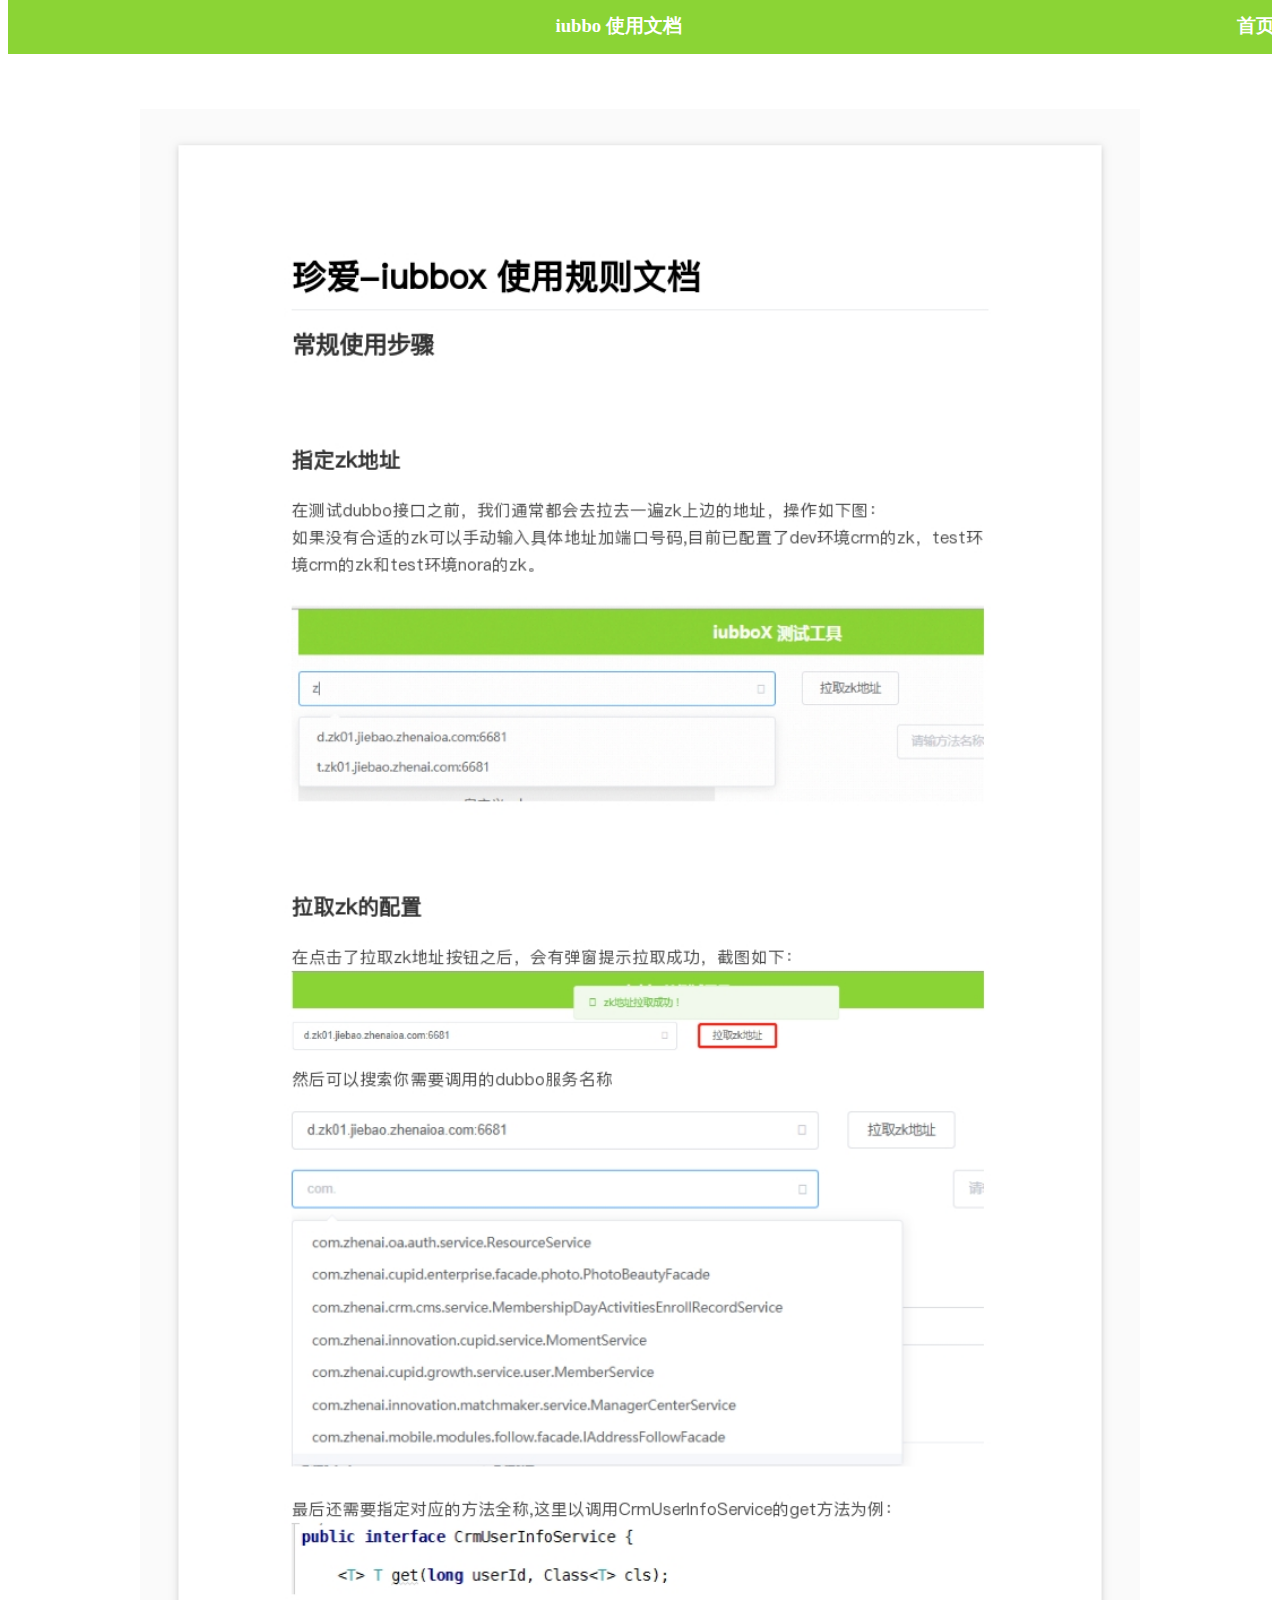
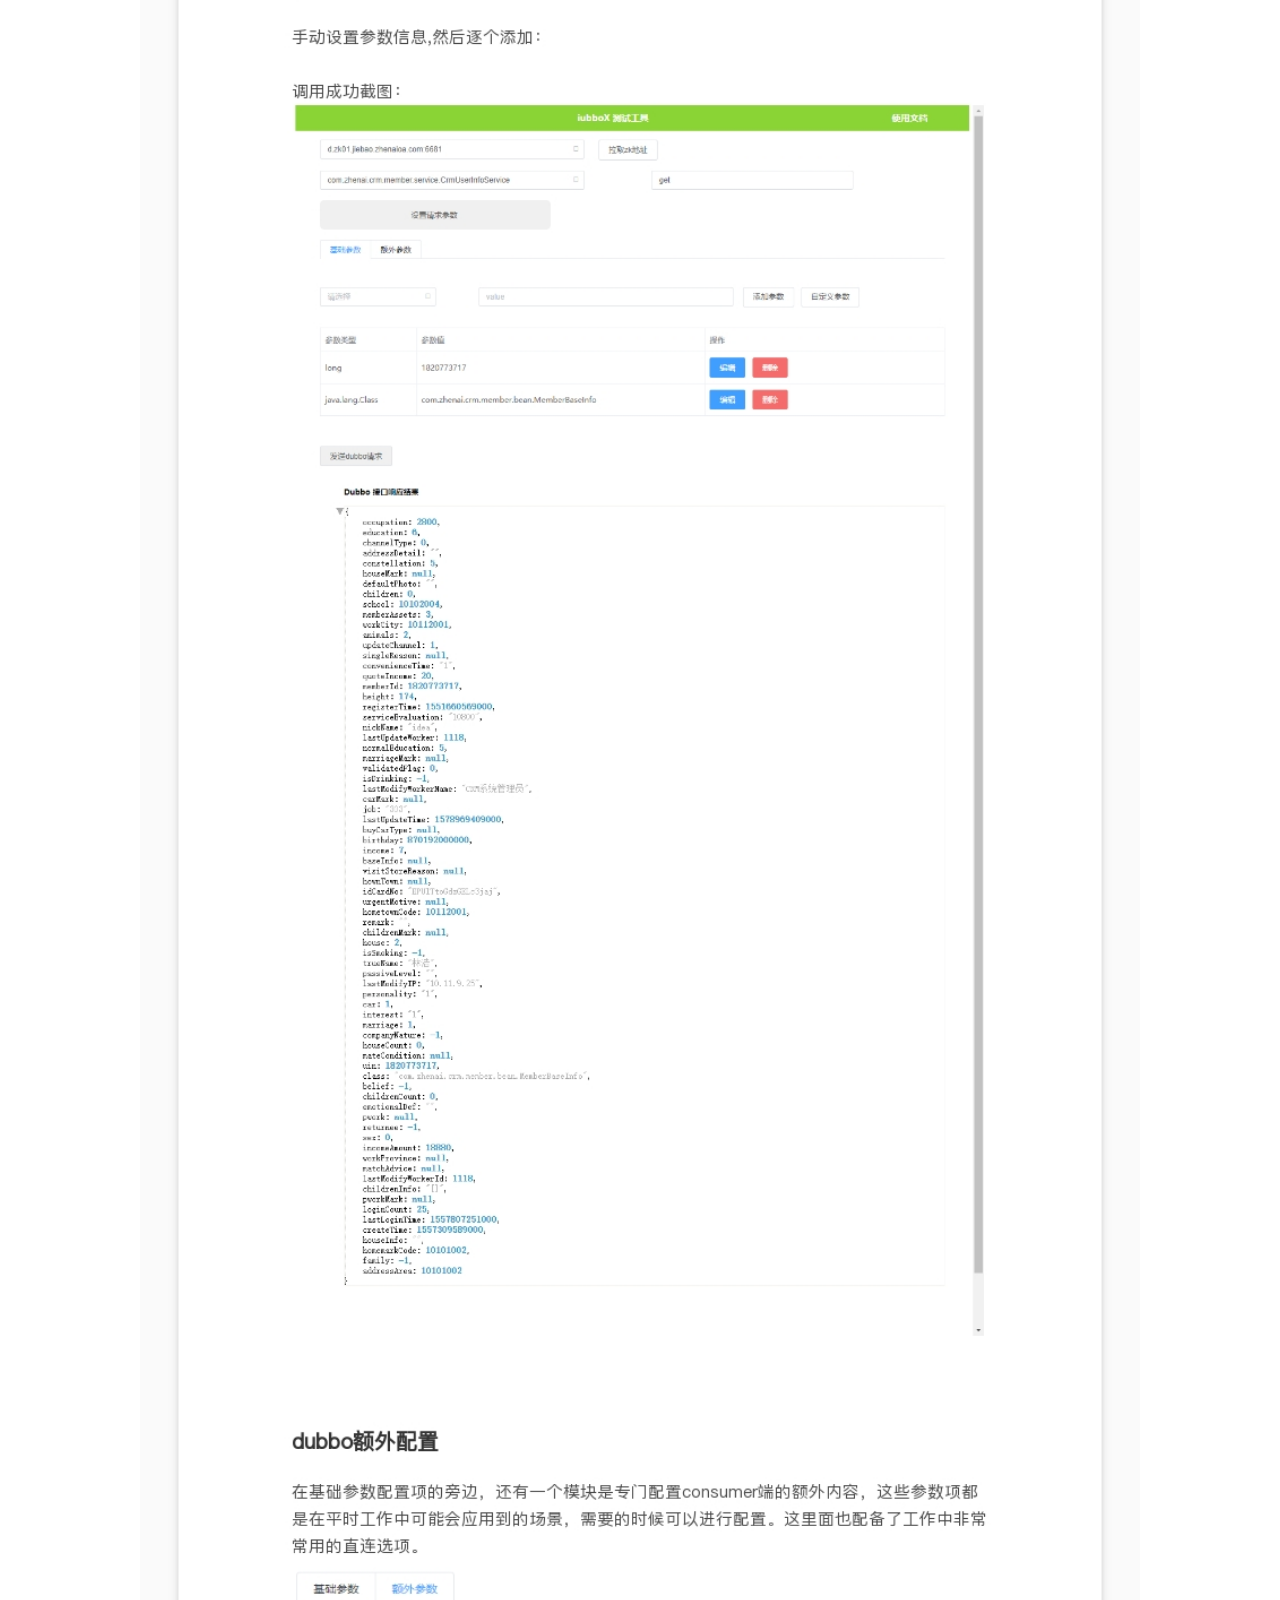
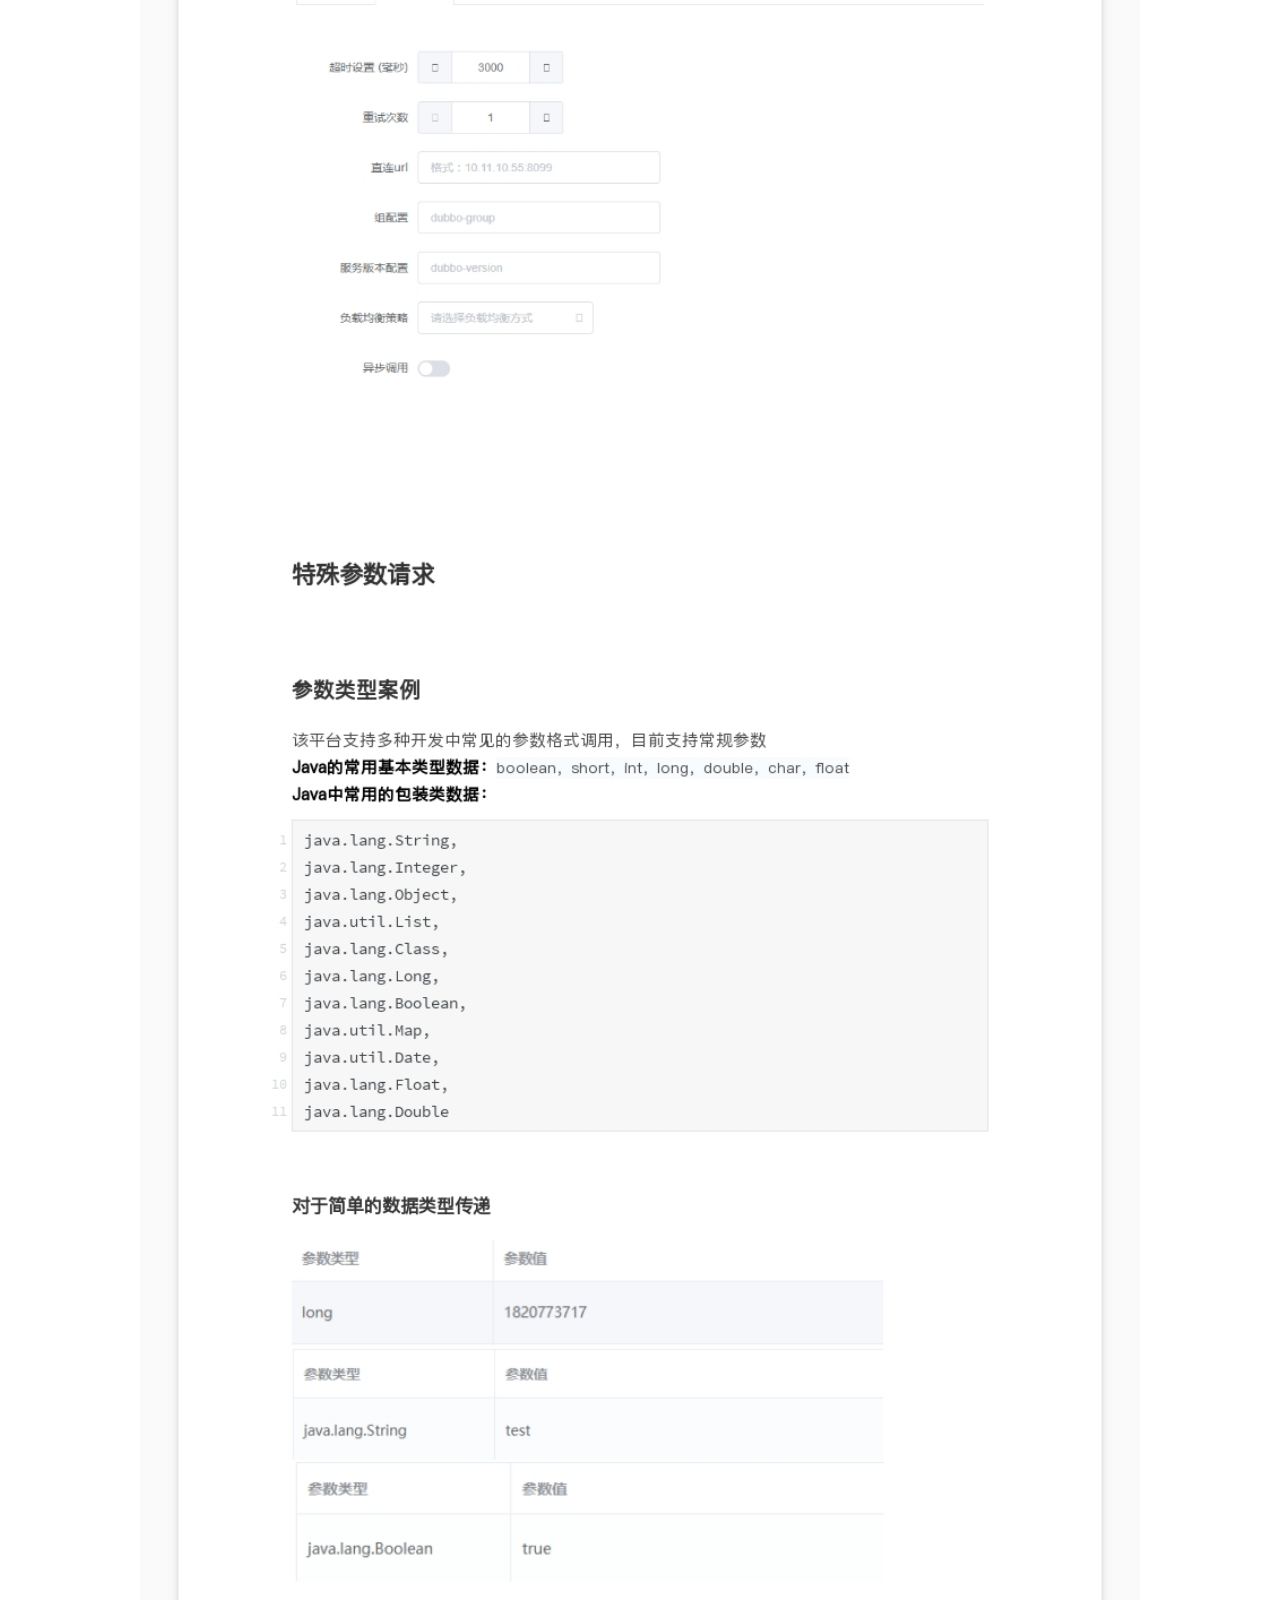
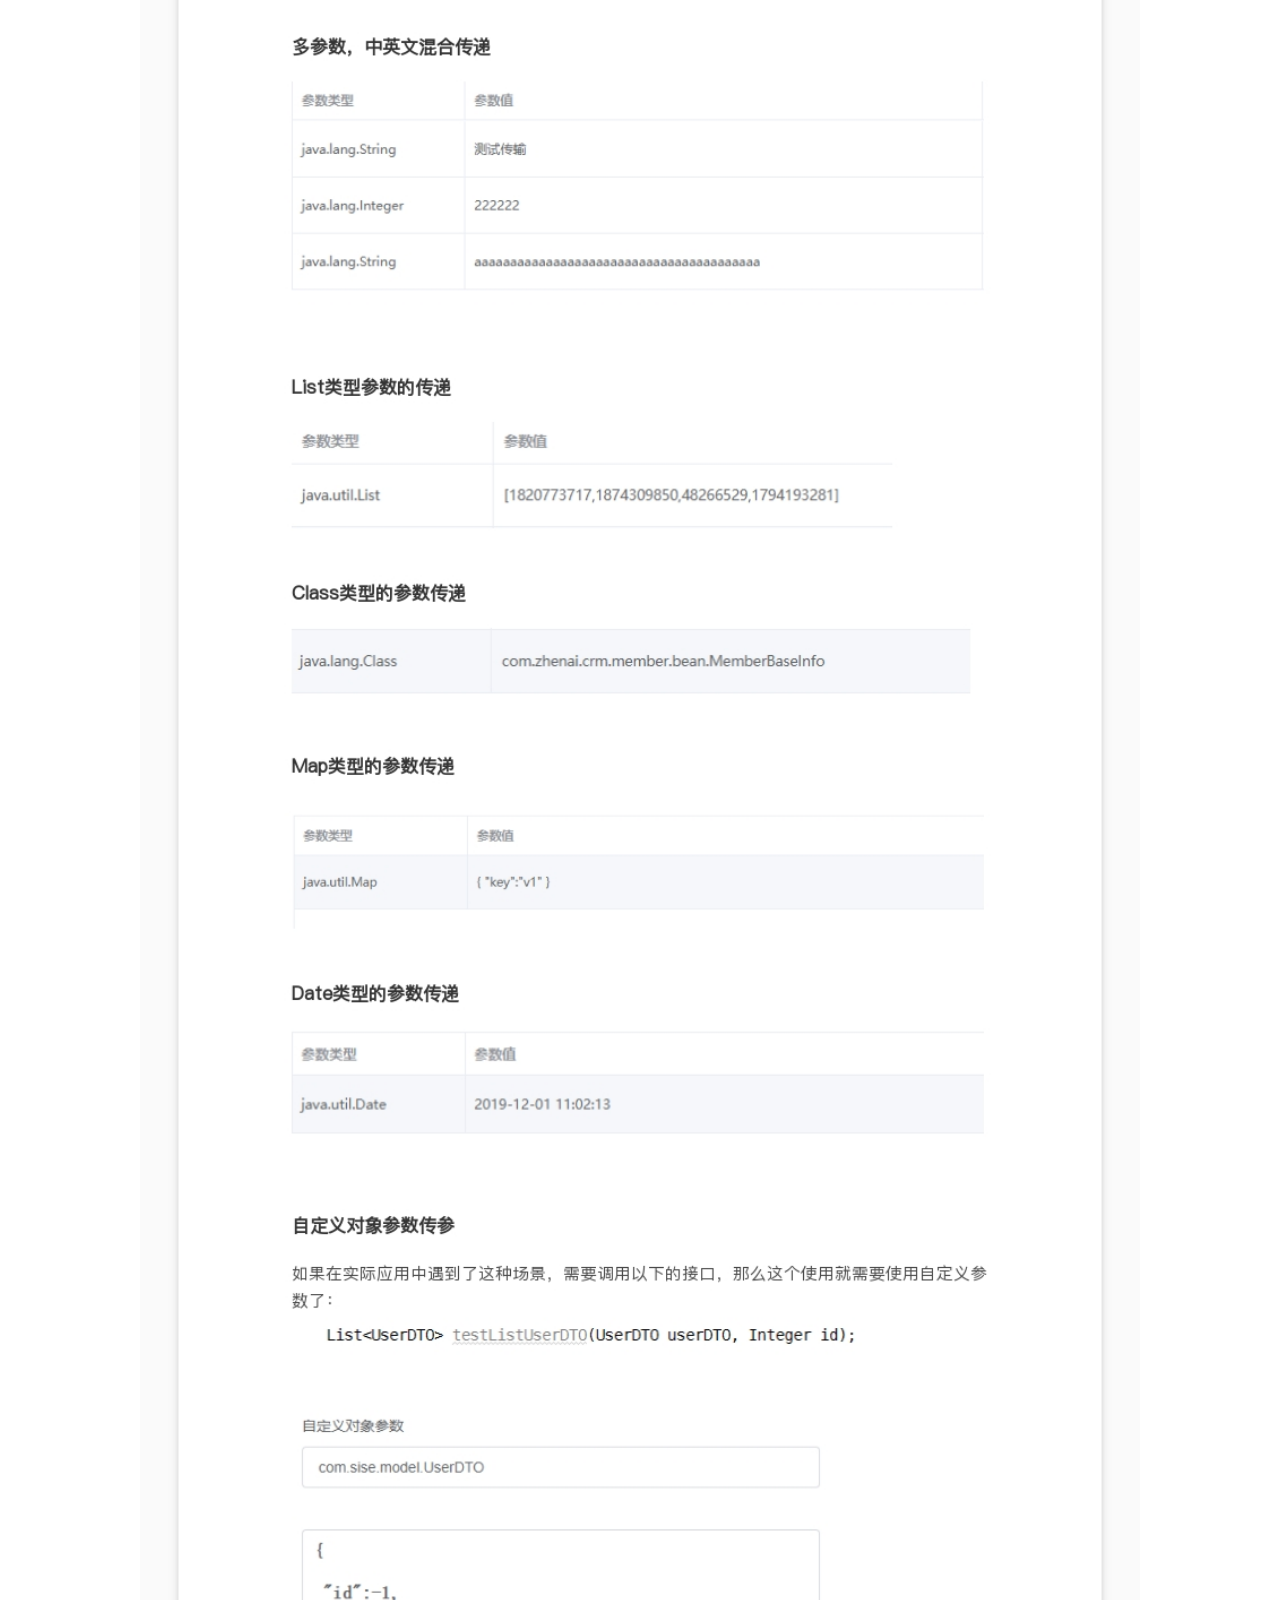
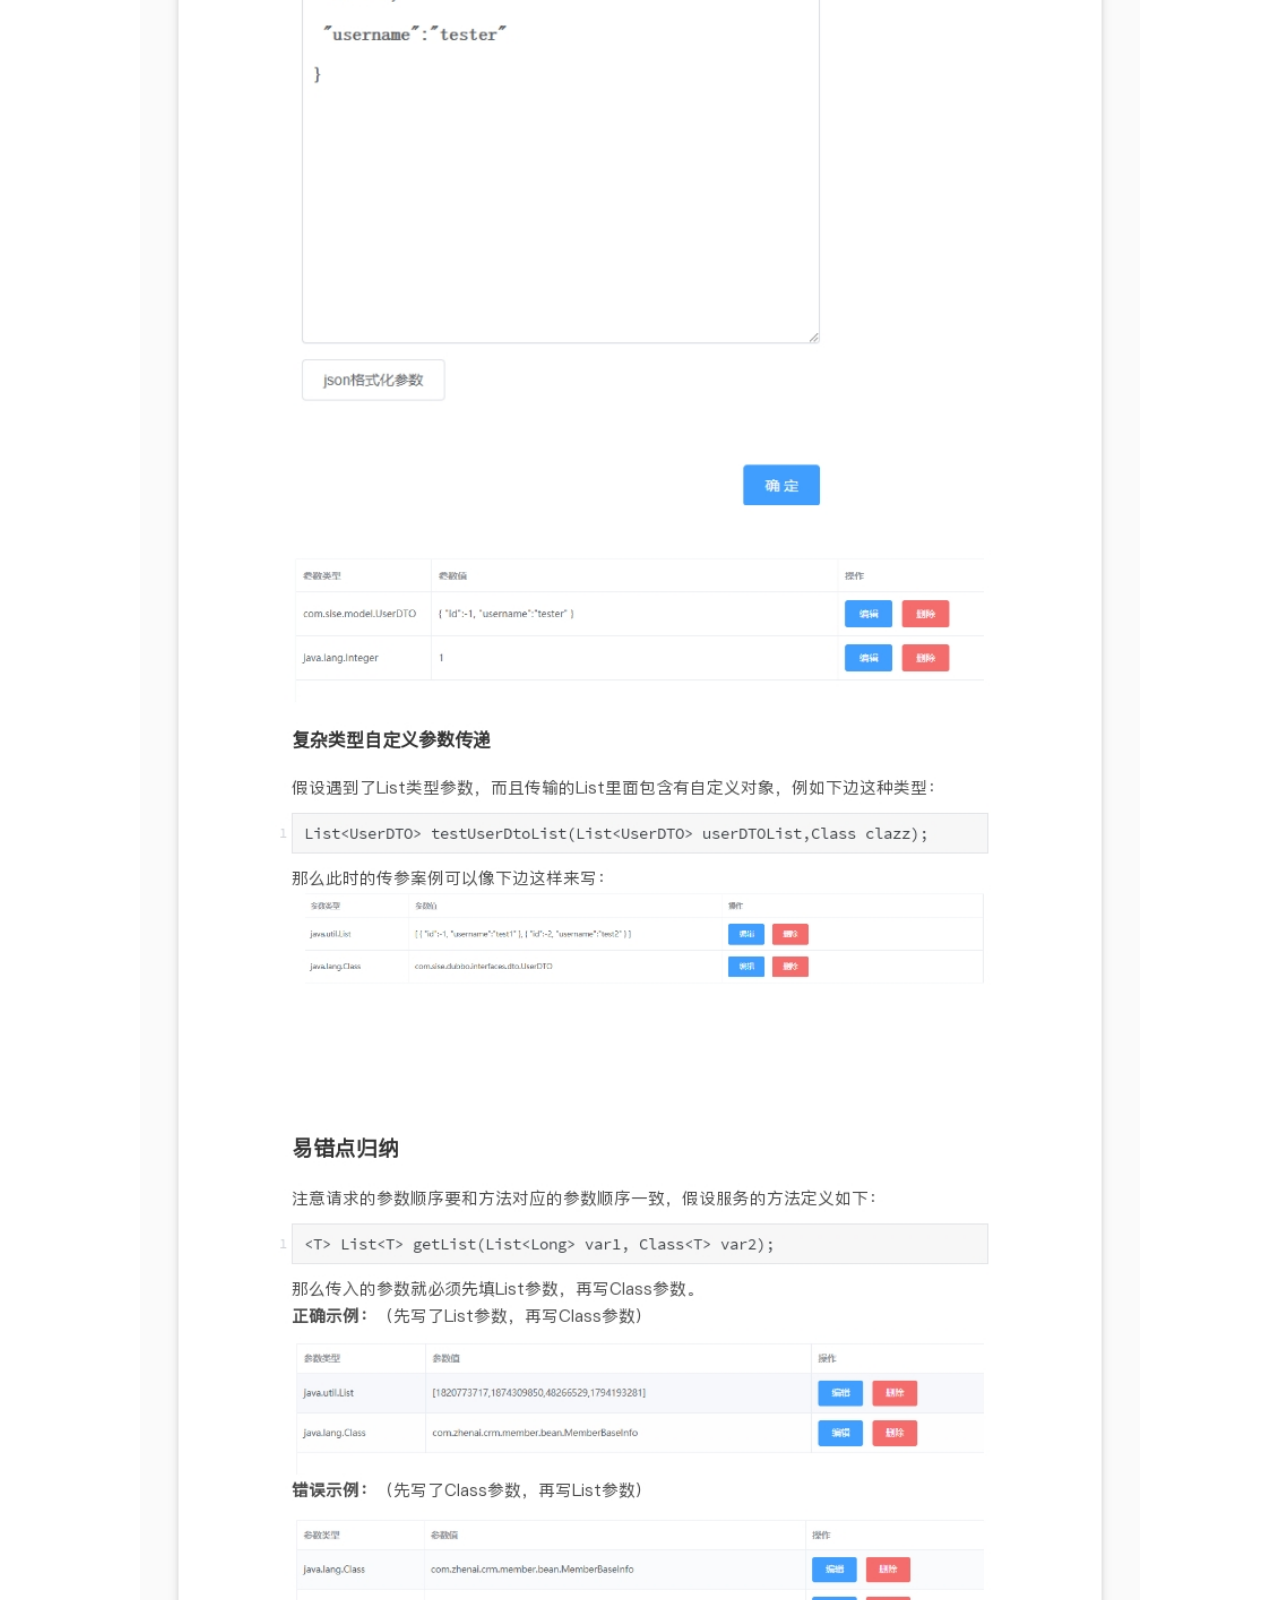
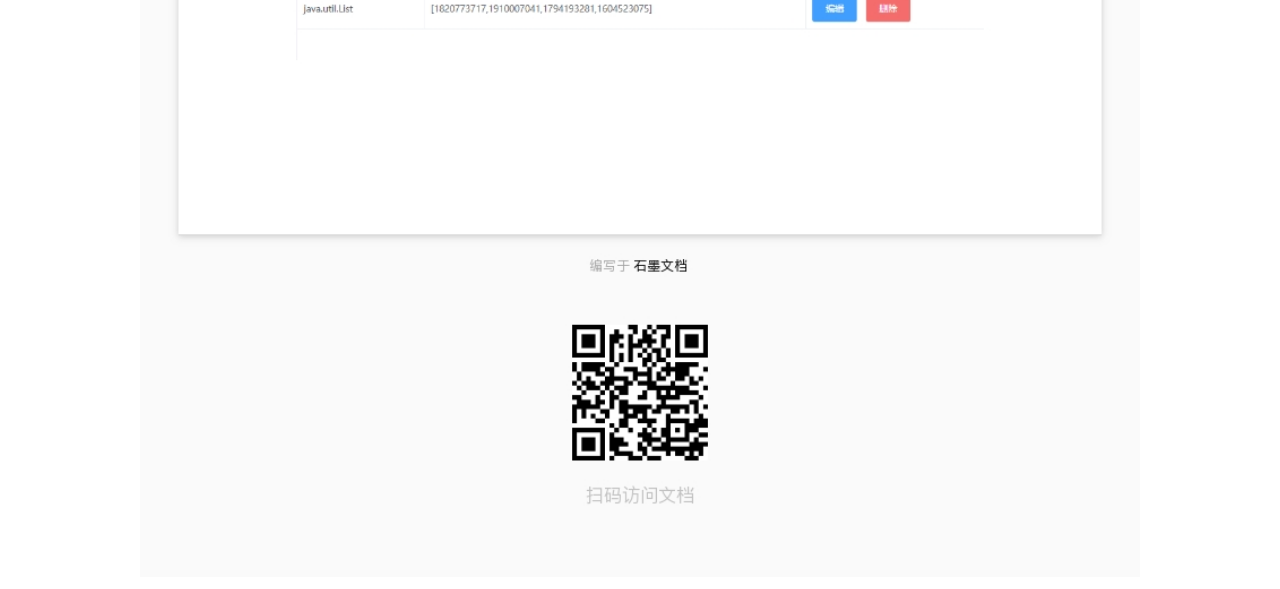
<file: iubbo-proxy-web/dubbo-tester/static/html/readme.html>
<!DOCTYPE html>
<html lang="en">
<head>
    <meta charset="UTF-8">
    <title>使用文档</title>
</head>
<body>
<h3 style="text-align: center;width: 100%;padding: 15px 0px;background-color: #8bd435;margin-top: -10px;color: white;">
    iubbo 使用文档
    <span style="position: relative;left: 500px;">
    <a href="./test-dubbo-web.html" style="text-decoration: none;color: white;position: relative;left: 50px;">首页</a>
	</span>
</h3>
<br>
<br>
<div style="width: 1000px;margin: 0 auto;">
    <img src="../img/readme.jpg" style="width: 100%;">
</div>
</body>
</html>
</file>
